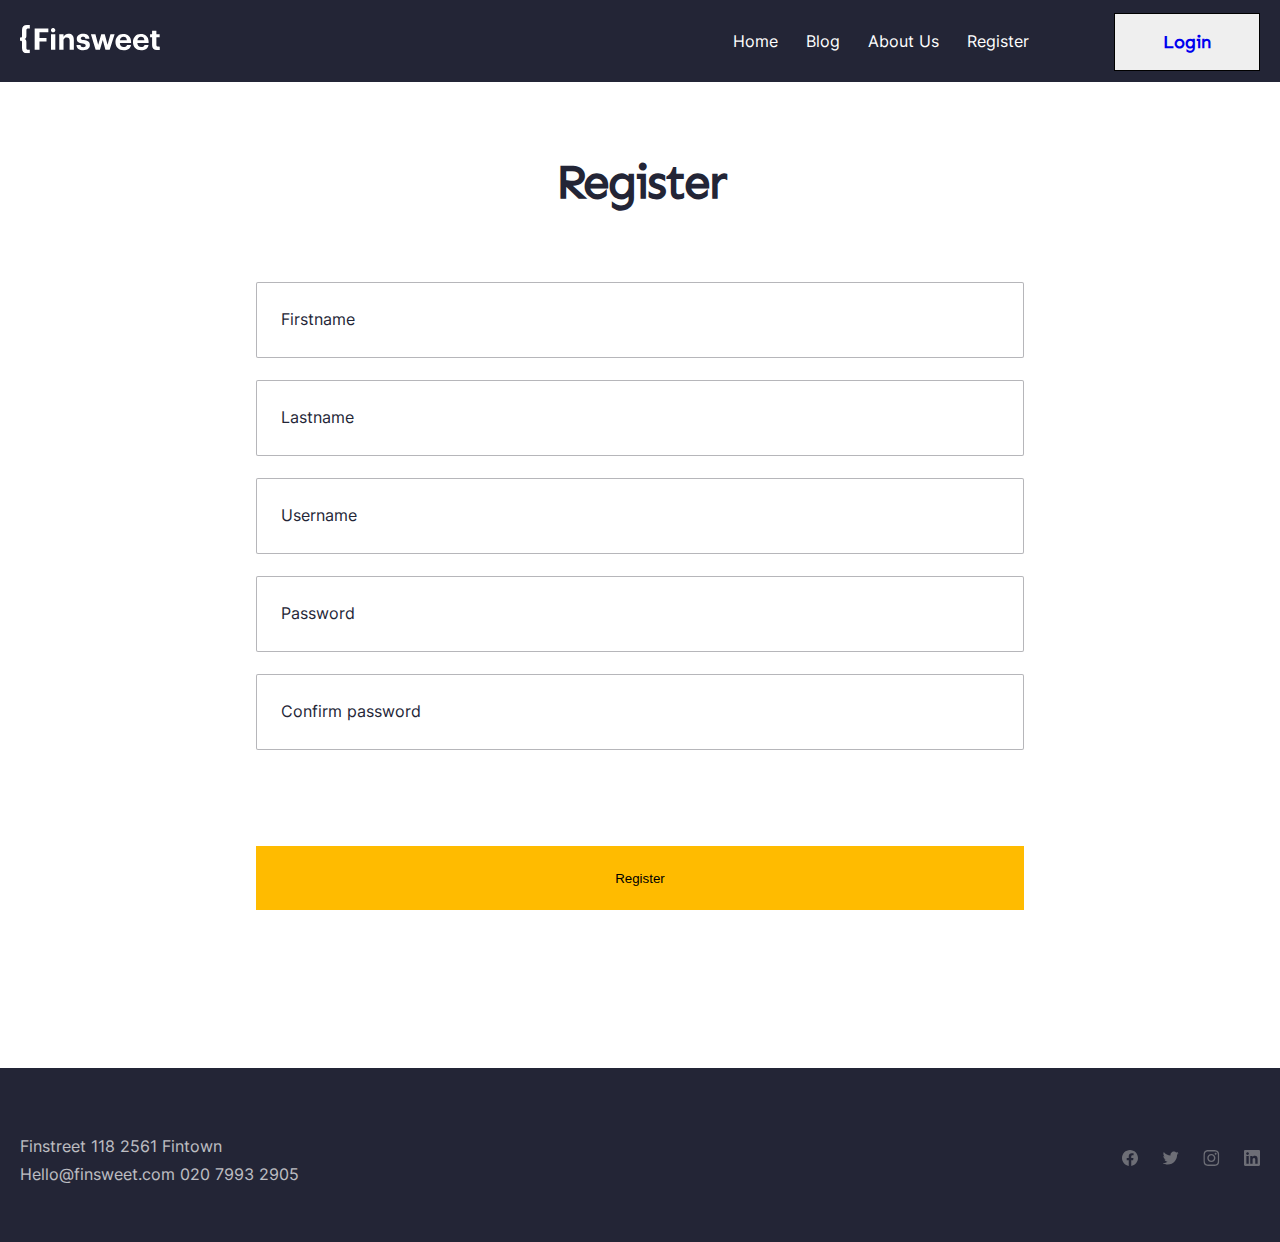
<file: index.html>
<!DOCTYPE html>
<html lang="en">
	<head>
		<meta charset="UTF-8" />
		<meta name="viewport" content="width=device-width, initial-scale=1.0" />
		<title>Finsweet | Register</title>
		<link rel="stylesheet" href="./scss/style.css" />
	</head>
	<body>
		<header>
			<div class="container">
				<nav>
					<div class="logo">
						<a href="#"><img src="../images/logo/Logo.svg" alt="" /></a>
					</div>

					<div class="navbar">
						<ul>
							<li><a href="#">Home</a></li>
							<li><a href="./pages/blog-post.html">Blog</a></li>
							<li><a href="./pages/about.html">About Us</a></li>
							<li><a href="#">Register</a></li>
						</ul>
						<button><a href="./pages/login.html">Login</a></button>
					</div>
				</nav>
			</div>
		</header>

		<main>
			<section class="registration">
				<div class="container">
					<div class="reg-content">
						<h1>Register</h1>

						<form id="form">
							<input
								type="text"
								name="Firstname"
								id="Firstname"
								placeholder="Firstname" />

							<input
								type="text"
								name="Lastname"
								id="Lastname"
								placeholder="Lastname" />

							<input
								type="text"
								name="Username"
								id="Username"
								placeholder="Username" />

							<input
								type="password"
								name="Password"
								id="Password"
								placeholder="Password" />

							<input
								type="password"
								name="Confirm_password"
								id="confirmPasswordError"
								placeholder="Confirm password" />
                <button id="regForm">Register</button>
              </form>
            </div>
          </div>
        </section>
		</main>

		<footer>
			<div class="container">
				<div class="footer-content">
					<div class="footer-left">
						<p>Finstreet 118 2561 Fintown</p>
						<p>Hello@finsweet.com 020 7993 2905</p>
					</div>
					<div class="footer-right">
						<a href="">
							<svg
								xmlns="http://www.w3.org/2000/svg"
								width="16"
								height="16"
								viewBox="0 0 16 16">
								<g clip-path="url(#clip0_1707_406)">
									<path
										d="M16 8C16 3.58172 12.4183 0 8 0C3.58172 0 0 3.58172 0 8C0 11.993 2.92547 15.3027 6.75 15.9028V10.3125H4.71875V8H6.75V6.2375C6.75 4.2325 7.94438 3.125 9.77172 3.125C10.6467 3.125 11.5625 3.28125 11.5625 3.28125V5.25H10.5538C9.56 5.25 9.25 5.86672 9.25 6.5V8H11.4688L11.1141 10.3125H9.25V15.9028C13.0745 15.3027 16 11.993 16 8Z" />
								</g>
								<defs>
									<clipPath id="clip0_1707_406">
										<rect width="16" height="16" />
									</clipPath>
								</defs>
							</svg>
						</a>

						<a href="">
							<svg
								xmlns="http://www.w3.org/2000/svg"
								width="17"
								height="16"
								viewBox="0 0 17 16">
								<g clip-path="url(#clip0_1707_408)">
									<path
										d="M5.69945 14.5C11.7357 14.5 15.0382 9.4978 15.0382 5.16124C15.0382 5.02062 15.0351 4.87687 15.0288 4.73624C15.6713 4.27164 16.2257 3.69617 16.666 3.03687C16.0677 3.30307 15.4324 3.47692 14.782 3.55249C15.4669 3.14194 15.9797 2.49698 16.2254 1.73718C15.5811 2.11904 14.8764 2.38841 14.1416 2.53374C13.6466 2.00771 12.992 1.65941 12.2791 1.5427C11.5663 1.42599 10.8348 1.54737 10.1978 1.88806C9.56088 2.22876 9.05388 2.7698 8.75525 3.42754C8.45661 4.08528 8.38297 4.82308 8.5457 5.52687C7.24101 5.46139 5.96464 5.12247 4.79934 4.53207C3.63403 3.94166 2.60581 3.11296 1.78133 2.09968C1.36228 2.82216 1.23405 3.6771 1.4227 4.49073C1.61135 5.30436 2.10272 6.01563 2.79695 6.47999C2.27577 6.46344 1.766 6.32312 1.30977 6.07062V6.11124C1.3093 6.86943 1.57141 7.60439 2.05156 8.19118C2.5317 8.77797 3.20023 9.18037 3.94352 9.32999C3.46072 9.46209 2.954 9.48133 2.46258 9.38624C2.67232 10.0383 3.0804 10.6086 3.62986 11.0176C4.17933 11.4265 4.84276 11.6537 5.52758 11.6675C4.36497 12.5807 2.9288 13.0761 1.45039 13.0737C1.18821 13.0733 0.926282 13.0573 0.666016 13.0256C2.16792 13.9892 3.91504 14.5009 5.69945 14.5Z" />
								</g>
								<defs>
									<clipPath id="clip0_1707_408">
										<rect
											width="16"
											height="16"
											transform="translate(0.666016)" />
									</clipPath>
								</defs>
							</svg>
						</a>

						<a href=""
							><svg
								xmlns="http://www.w3.org/2000/svg"
								width="17"
								height="16"
								viewBox="0 0 17 16">
								<g clip-path="url(#clip0_1707_410)">
									<path
										d="M8.33399 1.44062C10.4715 1.44062 10.7246 1.45 11.5652 1.4875C12.3465 1.52187 12.7684 1.65313 13.0496 1.7625C13.4215 1.90625 13.6902 2.08125 13.9684 2.35938C14.2496 2.64062 14.4215 2.90625 14.5652 3.27813C14.6746 3.55938 14.8059 3.98438 14.8402 4.7625C14.8777 5.60625 14.8871 5.85938 14.8871 7.99375C14.8871 10.1313 14.8777 10.3844 14.8402 11.225C14.8059 12.0063 14.6746 12.4281 14.5652 12.7094C14.4215 13.0813 14.2465 13.35 13.9684 13.6281C13.6871 13.9094 13.4215 14.0813 13.0496 14.225C12.7684 14.3344 12.3434 14.4656 11.5652 14.5C10.7215 14.5375 10.4684 14.5469 8.33399 14.5469C6.19649 14.5469 5.94336 14.5375 5.10274 14.5C4.32148 14.4656 3.89961 14.3344 3.61836 14.225C3.24648 14.0813 2.97773 13.9063 2.69961 13.6281C2.41836 13.3469 2.24648 13.0813 2.10273 12.7094C1.99336 12.4281 1.86211 12.0031 1.82773 11.225C1.79023 10.3813 1.78086 10.1281 1.78086 7.99375C1.78086 5.85625 1.79023 5.60313 1.82773 4.7625C1.86211 3.98125 1.99336 3.55938 2.10273 3.27813C2.24648 2.90625 2.42148 2.6375 2.69961 2.35938C2.98086 2.07812 3.24648 1.90625 3.61836 1.7625C3.89961 1.65313 4.32461 1.52187 5.10274 1.4875C5.94336 1.45 6.19649 1.44062 8.33399 1.44062ZM8.33399 0C6.16211 0 5.89023 0.009375 5.03711 0.046875C4.18711 0.084375 3.60273 0.221875 3.09648 0.41875C2.56836 0.625 2.12148 0.896875 1.67773 1.34375C1.23086 1.7875 0.958984 2.23438 0.752734 2.75938C0.555859 3.26875 0.418359 3.85 0.380859 4.7C0.343359 5.55625 0.333984 5.82812 0.333984 8C0.333984 10.1719 0.343359 10.4438 0.380859 11.2969C0.418359 12.1469 0.555859 12.7313 0.752734 13.2375C0.958984 13.7656 1.23086 14.2125 1.67773 14.6562C2.12148 15.1 2.56836 15.375 3.09336 15.5781C3.60273 15.775 4.18398 15.9125 5.03398 15.95C5.88711 15.9875 6.15898 15.9969 8.33086 15.9969C10.5027 15.9969 10.7746 15.9875 11.6277 15.95C12.4777 15.9125 13.0621 15.775 13.5684 15.5781C14.0934 15.375 14.5402 15.1 14.984 14.6562C15.4277 14.2125 15.7027 13.7656 15.9059 13.2406C16.1027 12.7313 16.2402 12.15 16.2777 11.3C16.3152 10.4469 16.3246 10.175 16.3246 8.00313C16.3246 5.83125 16.3152 5.55938 16.2777 4.70625C16.2402 3.85625 16.1027 3.27188 15.9059 2.76562C15.709 2.23438 15.4371 1.7875 14.9902 1.34375C14.5465 0.9 14.0996 0.625 13.5746 0.421875C13.0652 0.225 12.484 0.0875 11.634 0.05C10.7777 0.009375 10.5059 0 8.33399 0Z" />
									<path
										d="M8.33398 3.89062C6.06523 3.89062 4.22461 5.73125 4.22461 8C4.22461 10.2688 6.06523 12.1094 8.33398 12.1094C10.6027 12.1094 12.4434 10.2688 12.4434 8C12.4434 5.73125 10.6027 3.89062 8.33398 3.89062ZM8.33398 10.6656C6.86211 10.6656 5.66836 9.47188 5.66836 8C5.66836 6.52813 6.86211 5.33437 8.33398 5.33437C9.80586 5.33437 10.9996 6.52813 10.9996 8C10.9996 9.47188 9.80586 10.6656 8.33398 10.6656Z" />
									<path
										d="M13.5652 3.72793C13.5652 4.25918 13.134 4.68731 12.6059 4.68731C12.0746 4.68731 11.6465 4.25606 11.6465 3.72793C11.6465 3.19668 12.0777 2.76855 12.6059 2.76855C13.134 2.76855 13.5652 3.19981 13.5652 3.72793Z" />
								</g>
								<defs>
									<clipPath id="clip0_1707_410">
										<rect
											width="16"
											height="16"
											transform="translate(0.333984)" />
									</clipPath>
								</defs>
							</svg>
						</a>

						<a href="">
							<svg
								xmlns="http://www.w3.org/2000/svg"
								width="16"
								height="16"
								viewBox="0 0 16 16">
								<g clip-path="url(#clip0_1707_415)">
									<path
										d="M14.8156 0H1.18125C0.528125 0 0 0.515625 0 1.15313V14.8438C0 15.4813 0.528125 16 1.18125 16H14.8156C15.4688 16 16 15.4813 16 14.8469V1.15313C16 0.515625 15.4688 0 14.8156 0ZM4.74687 13.6344H2.37188V5.99687H4.74687V13.6344ZM3.55938 4.95625C2.79688 4.95625 2.18125 4.34062 2.18125 3.58125C2.18125 2.82188 2.79688 2.20625 3.55938 2.20625C4.31875 2.20625 4.93437 2.82188 4.93437 3.58125C4.93437 4.3375 4.31875 4.95625 3.55938 4.95625ZM13.6344 13.6344H11.2625V9.92188C11.2625 9.0375 11.2469 7.89687 10.0281 7.89687C8.79375 7.89687 8.60625 8.8625 8.60625 9.85938V13.6344H6.2375V5.99687H8.5125V7.04063H8.54375C8.85938 6.44063 9.63438 5.80625 10.7875 5.80625C13.1906 5.80625 13.6344 7.3875 13.6344 9.44375V13.6344Z" />
								</g>
								<defs>
									<clipPath id="clip0_1707_415">
										<rect width="16" height="16" />
									</clipPath>
								</defs>
							</svg>
						</a>
					</div>
				</div>
			</div>
		</footer>

		<script src="./js/main.js"></script>
	</body>
</html>
</file>
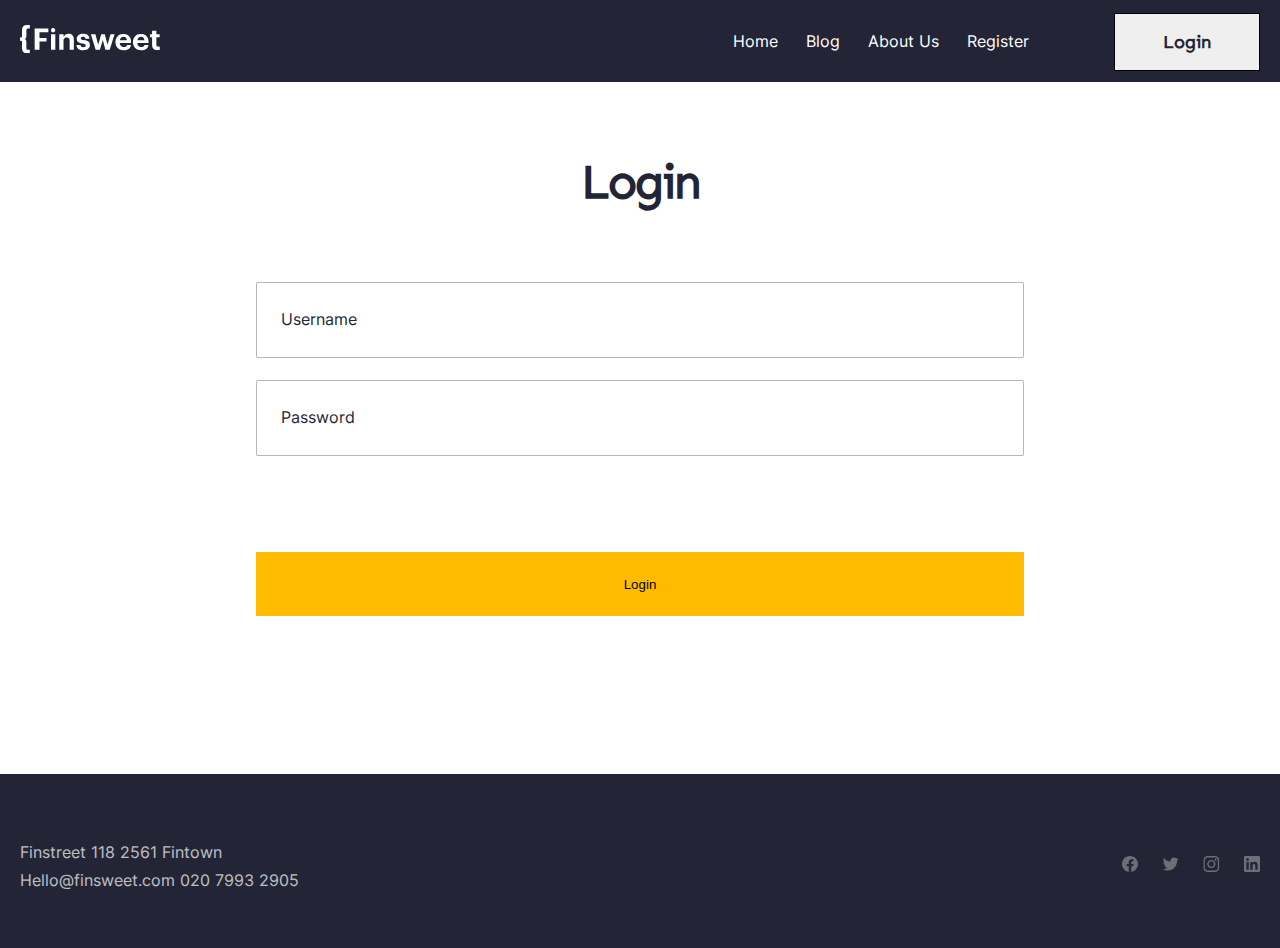
<file: pages/login.html>
<!DOCTYPE html>
<html lang="en">
	<head>
		<meta charset="UTF-8" />
		<meta name="viewport" content="width=device-width, initial-scale=1.0" />
		<title>Finsweet | Login</title>
		<link rel="stylesheet" href="../scss/style.css" />
	</head>
	<body>
		<header>
			<div class="container">
				<nav>
					<div class="logo">
						<a href="#"><img src="../images/logo/Logo.svg" alt="" /></a>
					</div>

					<div class="navbar">
						<ul>
							<li><a href="">Home</a></li>
							<li><a href="">Blog</a></li>
							<li><a href="">About Us</a></li>
							<li><a href="">Register</a></li>
						</ul>
						<button>Login</button>
					</div>
				</nav>
			</div>
		</header>

		<main>
			<section class="registration">
				<div class="container">
					<div class="reg-content">
						<h1>Login</h1>

						<form>
							<input id="UsernameID" type="text" placeholder="Username" />
							<input id="PasswordID" type="password" placeholder="Password" />
						</form>

						<button id="btnLogin_ID">Login</button>
					</div>
				</div>
			</section>
		</main>

		<footer>
			<div class="container">
				<div class="footer-content">
					<div class="footer-left">
						<p>Finstreet 118 2561 Fintown</p>
						<p>Hello@finsweet.com 020 7993 2905</p>
					</div>
					<div class="footer-right">
						<a href="">
							<svg
								xmlns="http://www.w3.org/2000/svg"
								width="16"
								height="16"
								viewBox="0 0 16 16">
								<g clip-path="url(#clip0_1707_406)">
									<path
										d="M16 8C16 3.58172 12.4183 0 8 0C3.58172 0 0 3.58172 0 8C0 11.993 2.92547 15.3027 6.75 15.9028V10.3125H4.71875V8H6.75V6.2375C6.75 4.2325 7.94438 3.125 9.77172 3.125C10.6467 3.125 11.5625 3.28125 11.5625 3.28125V5.25H10.5538C9.56 5.25 9.25 5.86672 9.25 6.5V8H11.4688L11.1141 10.3125H9.25V15.9028C13.0745 15.3027 16 11.993 16 8Z" />
								</g>
								<defs>
									<clipPath id="clip0_1707_406">
										<rect width="16" height="16" />
									</clipPath>
								</defs>
							</svg>
						</a>

						<a href="">
							<svg
								xmlns="http://www.w3.org/2000/svg"
								width="17"
								height="16"
								viewBox="0 0 17 16">
								<g clip-path="url(#clip0_1707_408)">
									<path
										d="M5.69945 14.5C11.7357 14.5 15.0382 9.4978 15.0382 5.16124C15.0382 5.02062 15.0351 4.87687 15.0288 4.73624C15.6713 4.27164 16.2257 3.69617 16.666 3.03687C16.0677 3.30307 15.4324 3.47692 14.782 3.55249C15.4669 3.14194 15.9797 2.49698 16.2254 1.73718C15.5811 2.11904 14.8764 2.38841 14.1416 2.53374C13.6466 2.00771 12.992 1.65941 12.2791 1.5427C11.5663 1.42599 10.8348 1.54737 10.1978 1.88806C9.56088 2.22876 9.05388 2.7698 8.75525 3.42754C8.45661 4.08528 8.38297 4.82308 8.5457 5.52687C7.24101 5.46139 5.96464 5.12247 4.79934 4.53207C3.63403 3.94166 2.60581 3.11296 1.78133 2.09968C1.36228 2.82216 1.23405 3.6771 1.4227 4.49073C1.61135 5.30436 2.10272 6.01563 2.79695 6.47999C2.27577 6.46344 1.766 6.32312 1.30977 6.07062V6.11124C1.3093 6.86943 1.57141 7.60439 2.05156 8.19118C2.5317 8.77797 3.20023 9.18037 3.94352 9.32999C3.46072 9.46209 2.954 9.48133 2.46258 9.38624C2.67232 10.0383 3.0804 10.6086 3.62986 11.0176C4.17933 11.4265 4.84276 11.6537 5.52758 11.6675C4.36497 12.5807 2.9288 13.0761 1.45039 13.0737C1.18821 13.0733 0.926282 13.0573 0.666016 13.0256C2.16792 13.9892 3.91504 14.5009 5.69945 14.5Z" />
								</g>
								<defs>
									<clipPath id="clip0_1707_408">
										<rect
											width="16"
											height="16"
											transform="translate(0.666016)" />
									</clipPath>
								</defs>
							</svg>
						</a>

						<a href=""
							><svg
								xmlns="http://www.w3.org/2000/svg"
								width="17"
								height="16"
								viewBox="0 0 17 16">
								<g clip-path="url(#clip0_1707_410)">
									<path
										d="M8.33399 1.44062C10.4715 1.44062 10.7246 1.45 11.5652 1.4875C12.3465 1.52187 12.7684 1.65313 13.0496 1.7625C13.4215 1.90625 13.6902 2.08125 13.9684 2.35938C14.2496 2.64062 14.4215 2.90625 14.5652 3.27813C14.6746 3.55938 14.8059 3.98438 14.8402 4.7625C14.8777 5.60625 14.8871 5.85938 14.8871 7.99375C14.8871 10.1313 14.8777 10.3844 14.8402 11.225C14.8059 12.0063 14.6746 12.4281 14.5652 12.7094C14.4215 13.0813 14.2465 13.35 13.9684 13.6281C13.6871 13.9094 13.4215 14.0813 13.0496 14.225C12.7684 14.3344 12.3434 14.4656 11.5652 14.5C10.7215 14.5375 10.4684 14.5469 8.33399 14.5469C6.19649 14.5469 5.94336 14.5375 5.10274 14.5C4.32148 14.4656 3.89961 14.3344 3.61836 14.225C3.24648 14.0813 2.97773 13.9063 2.69961 13.6281C2.41836 13.3469 2.24648 13.0813 2.10273 12.7094C1.99336 12.4281 1.86211 12.0031 1.82773 11.225C1.79023 10.3813 1.78086 10.1281 1.78086 7.99375C1.78086 5.85625 1.79023 5.60313 1.82773 4.7625C1.86211 3.98125 1.99336 3.55938 2.10273 3.27813C2.24648 2.90625 2.42148 2.6375 2.69961 2.35938C2.98086 2.07812 3.24648 1.90625 3.61836 1.7625C3.89961 1.65313 4.32461 1.52187 5.10274 1.4875C5.94336 1.45 6.19649 1.44062 8.33399 1.44062ZM8.33399 0C6.16211 0 5.89023 0.009375 5.03711 0.046875C4.18711 0.084375 3.60273 0.221875 3.09648 0.41875C2.56836 0.625 2.12148 0.896875 1.67773 1.34375C1.23086 1.7875 0.958984 2.23438 0.752734 2.75938C0.555859 3.26875 0.418359 3.85 0.380859 4.7C0.343359 5.55625 0.333984 5.82812 0.333984 8C0.333984 10.1719 0.343359 10.4438 0.380859 11.2969C0.418359 12.1469 0.555859 12.7313 0.752734 13.2375C0.958984 13.7656 1.23086 14.2125 1.67773 14.6562C2.12148 15.1 2.56836 15.375 3.09336 15.5781C3.60273 15.775 4.18398 15.9125 5.03398 15.95C5.88711 15.9875 6.15898 15.9969 8.33086 15.9969C10.5027 15.9969 10.7746 15.9875 11.6277 15.95C12.4777 15.9125 13.0621 15.775 13.5684 15.5781C14.0934 15.375 14.5402 15.1 14.984 14.6562C15.4277 14.2125 15.7027 13.7656 15.9059 13.2406C16.1027 12.7313 16.2402 12.15 16.2777 11.3C16.3152 10.4469 16.3246 10.175 16.3246 8.00313C16.3246 5.83125 16.3152 5.55938 16.2777 4.70625C16.2402 3.85625 16.1027 3.27188 15.9059 2.76562C15.709 2.23438 15.4371 1.7875 14.9902 1.34375C14.5465 0.9 14.0996 0.625 13.5746 0.421875C13.0652 0.225 12.484 0.0875 11.634 0.05C10.7777 0.009375 10.5059 0 8.33399 0Z" />
									<path
										d="M8.33398 3.89062C6.06523 3.89062 4.22461 5.73125 4.22461 8C4.22461 10.2688 6.06523 12.1094 8.33398 12.1094C10.6027 12.1094 12.4434 10.2688 12.4434 8C12.4434 5.73125 10.6027 3.89062 8.33398 3.89062ZM8.33398 10.6656C6.86211 10.6656 5.66836 9.47188 5.66836 8C5.66836 6.52813 6.86211 5.33437 8.33398 5.33437C9.80586 5.33437 10.9996 6.52813 10.9996 8C10.9996 9.47188 9.80586 10.6656 8.33398 10.6656Z" />
									<path
										d="M13.5652 3.72793C13.5652 4.25918 13.134 4.68731 12.6059 4.68731C12.0746 4.68731 11.6465 4.25606 11.6465 3.72793C11.6465 3.19668 12.0777 2.76855 12.6059 2.76855C13.134 2.76855 13.5652 3.19981 13.5652 3.72793Z" />
								</g>
								<defs>
									<clipPath id="clip0_1707_410">
										<rect
											width="16"
											height="16"
											transform="translate(0.333984)" />
									</clipPath>
								</defs>
							</svg>
						</a>

						<a href="">
							<svg
								xmlns="http://www.w3.org/2000/svg"
								width="16"
								height="16"
								viewBox="0 0 16 16">
								<g clip-path="url(#clip0_1707_415)">
									<path
										d="M14.8156 0H1.18125C0.528125 0 0 0.515625 0 1.15313V14.8438C0 15.4813 0.528125 16 1.18125 16H14.8156C15.4688 16 16 15.4813 16 14.8469V1.15313C16 0.515625 15.4688 0 14.8156 0ZM4.74687 13.6344H2.37188V5.99687H4.74687V13.6344ZM3.55938 4.95625C2.79688 4.95625 2.18125 4.34062 2.18125 3.58125C2.18125 2.82188 2.79688 2.20625 3.55938 2.20625C4.31875 2.20625 4.93437 2.82188 4.93437 3.58125C4.93437 4.3375 4.31875 4.95625 3.55938 4.95625ZM13.6344 13.6344H11.2625V9.92188C11.2625 9.0375 11.2469 7.89687 10.0281 7.89687C8.79375 7.89687 8.60625 8.8625 8.60625 9.85938V13.6344H6.2375V5.99687H8.5125V7.04063H8.54375C8.85938 6.44063 9.63438 5.80625 10.7875 5.80625C13.1906 5.80625 13.6344 7.3875 13.6344 9.44375V13.6344Z" />
								</g>
								<defs>
									<clipPath id="clip0_1707_415">
										<rect width="16" height="16" />
									</clipPath>
								</defs>
							</svg>
						</a>
					</div>
				</div>
			</div>
		</footer>

		<script src="../js/login.js"></script>
	</body>
</html>
</file>
<file: scss/style.css>
* {
  margin: 0;
  padding: 0;
  box-sizing: border-box;
}

@font-face {
  font-family: Inter;
  src: url(../../fonts/Inter-Regular.ttf);
}
@font-face {
  font-family: Sen;
  src: url(../../fonts/Sen-Regular.ttf);
}

.container {
  max-width: 1280px;
  width: 100%;
  padding: 0 20px;
  margin: 0 auto;
}

header {
  background: var(--Black, #232536);
}
header nav {
  display: flex;
  justify-content: space-between;
  align-items: center;
}
header nav .navbar {
  display: flex;
  justify-content: space-between;
  align-items: center;
  gap: 83px;
}
header nav .navbar ul {
  display: flex;
  justify-content: space-between;
  align-items: center;
  gap: 24px;
}
header nav .navbar ul li a {
  color: var(--Light, #fff);
  font-family: Inter;
  font-size: 16px;
  font-style: normal;
  font-weight: 400;
  line-height: 28px; /* 175% */
  padding-bottom: 10px;
  border: 2px solid transparent;
}
header nav .navbar ul li a:hover {
  color: #ffbb00;
  transition: 0.3s;
  border-bottom: 2px solid #ffbb00;
  padding-bottom: 10px;
}
header nav .navbar button {
  border: 1px solid black;
  padding: 16px 48px;
  color: var(--Black, #232536);
  font-family: Sen;
  font-size: 18px;
  font-style: normal;
  font-weight: 700;
  line-height: 24px; /* 133.333% */
  margin: 13px 0 11px 0;
  cursor: pointer;
}
header nav .navbar button:hover {
  background-color: #ffd050;
  color: #000000;
  transition: 0.3s;
}

.registration .reg-content {
  display: flex;
  align-items: center;
  justify-content: center;
  flex-direction: column;
  text-align: center;
}
.registration .reg-content h1 {
  color: #232536;
  text-align: center;
  font-family: Sen;
  font-size: 48px;
  font-style: normal;
  font-weight: 700;
  line-height: 64px; /* 133.333% */
  letter-spacing: -2px;
  margin: 68px 0;
}
.registration .reg-content form {
  display: flex;
  flex-direction: column;
}
.registration .reg-content form input {
  width: 768px;
  height: 76px;
  border-radius: 2px;
  border: 1px solid rgba(109, 110, 118, 0.5);
  font-size: 16px;
  padding: 24px;
  outline: none;
  margin-bottom: 22px;
}
.registration .reg-content form ::-moz-placeholder {
  color: var(--Black, #232536);
  font-family: Inter;
  font-size: 16px;
  font-style: normal;
  font-weight: 400;
  line-height: 28px; /* 175% */
}
.registration .reg-content form ::placeholder {
  color: var(--Black, #232536);
  font-family: Inter;
  font-size: 16px;
  font-style: normal;
  font-weight: 400;
  line-height: 28px; /* 175% */
}
.registration .reg-content form .regForm {
  width: 768px;
  height: 64px;
  background: var(--Yellow, #ffbb00);
  margin: 74px 0 158px 0;
  border: 1px solid transparent;
}
.registration .reg-content form .regForm:hover {
  background-color: #ffd050;
}

footer {
  background: var(--Black, #232536);
}
footer .footer-content {
  display: flex;
  align-items: center;
  justify-content: space-between;
  padding: 64px 0 54px 0;
}
footer .footer-content .footer-left p {
  color: var(--Light, #fff);
  font-family: Inter;
  font-size: 16px;
  font-style: normal;
  font-weight: 400;
  line-height: 28px; /* 175% */
  opacity: 0.7;
}
footer .footer-content .footer-right {
  display: flex;
  align-items: center;
  justify-content: space-between;
  gap: 24px;
}
footer .footer-content .footer-right svg {
  fill: #6d6e76;
}
footer .footer-content .footer-right svg:hover {
  fill: #ffbb00;
  transition: 0.3s;
}

@font-face {
  font-family: Inter;
  src: url(../../fonts/Inter-Regular.ttf);
}
@font-face {
  font-family: Sen;
  src: url(../../fonts/Sen-Regular.ttf);
}

.container {
  max-width: 1280px;
  width: 100%;
  padding: 0 20px;
  margin: 0 auto;
}

header {
  background: var(--Black, #232536);
}
header nav {
  display: flex;
  justify-content: space-between;
  align-items: center;
}
header nav .navbar {
  display: flex;
  justify-content: space-between;
  align-items: center;
  gap: 83px;
}
header nav .navbar ul {
  display: flex;
  justify-content: space-between;
  align-items: center;
  gap: 24px;
}
header nav .navbar ul li a {
  color: var(--Light, #fff);
  font-family: Inter;
  font-size: 16px;
  font-style: normal;
  font-weight: 400;
  line-height: 28px; /* 175% */
  padding-bottom: 10px;
  border: 2px solid transparent;
}
header nav .navbar ul li a:hover {
  color: #ffbb00;
  transition: 0.3s;
  border-bottom: 2px solid #ffbb00;
  padding-bottom: 10px;
}
header nav .navbar button {
  border: 1px solid black;
  padding: 16px 48px;
  color: var(--Black, #232536);
  font-family: Sen;
  font-size: 18px;
  font-style: normal;
  font-weight: 700;
  line-height: 24px; /* 133.333% */
  margin: 13px 0 11px 0;
  cursor: pointer;
}
header nav .navbar button:hover {
  background-color: #ffd050;
  color: #000000;
  transition: 0.3s;
}

.registration .reg-content {
  display: flex;
  align-items: center;
  justify-content: center;
  flex-direction: column;
  text-align: center;
}
.registration .reg-content h1 {
  color: #232536;
  text-align: center;
  font-family: Sen;
  font-size: 48px;
  font-style: normal;
  font-weight: 700;
  line-height: 64px; /* 133.333% */
  letter-spacing: -2px;
  margin: 68px 0;
}
.registration .reg-content form input {
  width: 768px;
  height: 76px;
  border-radius: 2px;
  border: 1px solid rgba(109, 110, 118, 0.5);
  font-size: 16px;
  padding: 24px;
  outline: none;
  margin-bottom: 22px;
}
.registration .reg-content form ::-moz-placeholder {
  color: var(--Black, #232536);
  font-family: Inter;
  font-size: 16px;
  font-style: normal;
  font-weight: 400;
  line-height: 28px; /* 175% */
}
.registration .reg-content form ::placeholder {
  color: var(--Black, #232536);
  font-family: Inter;
  font-size: 16px;
  font-style: normal;
  font-weight: 400;
  line-height: 28px; /* 175% */
}
.registration .reg-content button {
  width: 768px;
  height: 64px;
  flex-shrink: 0;
  background: var(--Yellow, #ffbb00);
  margin: 74px 0 158px 0;
  border: 1px solid transparent;
}
.registration .reg-content button:hover {
  background-color: #ffd050;
}

footer {
  background: var(--Black, #232536);
}
footer .footer-content {
  display: flex;
  align-items: center;
  justify-content: space-between;
  padding: 64px 0 54px 0;
}
footer .footer-content .footer-left p {
  color: var(--Light, #fff);
  font-family: Inter;
  font-size: 16px;
  font-style: normal;
  font-weight: 400;
  line-height: 28px; /* 175% */
  opacity: 0.7;
}
footer .footer-content .footer-right {
  display: flex;
  align-items: center;
  justify-content: space-between;
  gap: 24px;
}
footer .footer-content .footer-right svg {
  fill: #6d6e76;
}
footer .footer-content .footer-right svg:hover {
  fill: #ffbb00;
  transition: 0.3s;
}

@font-face {
  font-family: Inter;
  src: url(../../fonts/Inter-Regular.ttf);
}
@font-face {
  font-family: Sen;
  src: url(../../fonts/Sen-Regular.ttf);
}

.container {
  max-width: 1280px;
  width: 100%;
  padding: 0 20px;
  margin: 0 auto;
}

header {
  background: var(--Black, #232536);
}
header nav {
  display: flex;
  justify-content: space-between;
  align-items: center;
}
header nav .navbar {
  display: flex;
  justify-content: space-between;
  align-items: center;
  gap: 83px;
}
header nav .navbar ul {
  display: flex;
  justify-content: space-between;
  align-items: center;
  gap: 24px;
}
header nav .navbar ul li a {
  color: var(--Light, #fff);
  font-family: Inter;
  font-size: 16px;
  font-style: normal;
  font-weight: 400;
  line-height: 28px; /* 175% */
  padding-bottom: 10px;
  border: 2px solid transparent;
}
header nav .navbar ul li a:hover {
  color: #ffbb00;
  transition: 0.3s;
  border-bottom: 2px solid #ffbb00;
  padding-bottom: 10px;
}
header nav .navbar button {
  border: 1px solid black;
  padding: 16px 48px;
  color: var(--Black, #232536);
  font-family: Sen;
  font-size: 18px;
  font-style: normal;
  font-weight: 700;
  line-height: 24px; /* 133.333% */
  margin: 13px 0 11px 0;
  cursor: pointer;
}
header nav .navbar button:hover {
  background-color: #ffd050;
  color: #000000;
  transition: 0.3s;
}

.hero {
  background-image: url(../../images/posts/post-1.png);
  background-repeat: no-repeat;
  background-size: cover;
}
.hero .hero-content {
  padding: 128px 0 192px 0;
}
.hero .hero-content h6 {
  color: var(--Light, #fff);
  font-family: Inter;
  font-size: 16px;
  font-style: normal;
  font-weight: 500;
  line-height: 20px; /* 125% */
  letter-spacing: 3px;
  text-transform: uppercase;
  margin-bottom: 24px;
}
.hero .hero-content h6 span {
  color: var(--Light, #fff);
  font-family: Inter;
  font-size: 16px;
  font-style: normal;
  font-weight: 900;
  line-height: 20px;
  letter-spacing: 3px;
  text-transform: uppercase;
}
.hero .hero-content h1 {
  max-width: 803px;
  width: 100%;
  color: var(--Light, #fff);
  font-family: Sen;
  font-size: 56px;
  font-style: normal;
  font-weight: 700;
  line-height: 64px; /* 114.286% */
  letter-spacing: -2px;
  margin-bottom: 24px;
}
.hero .hero-content h5 {
  color: var(--Light, #fff);
  font-family: Inter;
  font-size: 16px;
  font-style: normal;
  font-weight: 400;
  line-height: 28px; /* 175% */
  margin-bottom: 16px;
}
.hero .hero-content h5 span {
  color: var(--Yellow, #ffd050);
  font-family: Inter;
  font-size: 16px;
  font-style: normal;
  font-weight: 400;
  line-height: 28px;
}
.hero .hero-content p {
  color: var(--Light, #fff);
  max-width: 599px;
  width: 100%;
  font-family: Inter;
  font-size: 16px;
  font-style: normal;
  font-weight: 400;
  line-height: 28px; /* 175% */
  margin-bottom: 48px;
}
.hero .hero-content div button {
  color: var(--Black, #232536);
  font-family: Sen;
  font-size: 18px;
  font-style: normal;
  font-weight: 700;
  line-height: 24px; /* 133.333% */
  background: var(--Yellow, #ffd050);
  padding: 16px 48px;
  border: 1px solid transparent;
}
.hero .hero-content div button:hover {
  background-color: #fff;
  color: #ffbb00;
  border: 1px solid #ffbb00;
}

.latest-posts .latest-posts-content {
  margin-bottom: 66px;
}
.latest-posts .latest-posts-content h2 {
  color: #000;
  font-family: Sen;
  font-size: 36px;
  font-style: normal;
  font-weight: 700;
  line-height: 48px; /* 133.333% */
  letter-spacing: -2px;
  margin: 94px 0 64px 0;
}
.latest-posts .latest-posts-content .postcards {
  display: flex;
  align-items: center;
  justify-content: space-between;
}
.latest-posts .latest-posts-content .postcards .p-card h6 {
  color: var(--Dark-Grey, #4c4c4c);
  font-family: Inter;
  font-size: 14px;
  font-style: normal;
  font-weight: 500;
  line-height: 20px; /* 142.857% */
  margin: 32px 0 16px 0;
}
.latest-posts .latest-posts-content .postcards .p-card h6 span {
  color: var(--Purple, #592ea9);
  font-family: Inter;
  font-size: 14px;
  font-style: normal;
  font-weight: 500;
  line-height: 20px;
}
.latest-posts .latest-posts-content .postcards .p-card h3 {
  color: var(--Black, #232536);
  max-width: 405px;
  width: 100%;
  font-family: Sen;
  font-size: 28px;
  font-style: normal;
  font-weight: 700;
  line-height: 40px; /* 142.857% */
  letter-spacing: -1px;
  margin-bottom: 16px;
}
.latest-posts .latest-posts-content .postcards .p-card p {
  color: var(--Black, #232536);
  max-width: 405px;
  width: 100%;
  font-family: Inter;
  font-size: 16px;
  font-style: normal;
  font-weight: 400;
  line-height: 28px; /* 175% */
}

.category .category-content {
  margin-bottom: 72px;
}
.category .category-content h2 {
  color: var(--Black, #232536);
  text-align: center;
  font-family: Sen;
  font-size: 36px;
  font-style: normal;
  font-weight: 700;
  line-height: 48px; /* 133.333% */
  letter-spacing: -2px;
  margin: 69px 0 72px 0;
}
.category .category-content .category-cards {
  display: flex;
  align-items: center;
  justify-content: space-between;
}
.category .category-content .category-cards .c-card {
  width: 296px;
  height: 221px;
  border: 1px solid var(--Medium-grey, #cacaca);
  padding: 32px;
}
.category .category-content .category-cards .c-card .c-card-img {
  width: 48px;
  height: 48px;
  background-color: white;
  display: flex;
  align-items: center;
  justify-content: center;
  border-radius: 8px;
}
.category .category-content .category-cards .c-card h3 {
  color: var(--Black, #232536);
  font-family: Sen;
  font-size: 28px;
  font-style: normal;
  font-weight: 700;
  line-height: 40px; /* 142.857% */
  letter-spacing: -1px;
  padding: 16px 0 3px 0;
}
.category .category-content .category-cards .c-card p {
  color: var(--Medium-grey, #6d6e76);
  max-width: 232px;
  width: 100%;
  font-family: Inter;
  font-size: 16px;
  font-style: normal;
  font-weight: 400;
  line-height: 28px; /* 175% */
}
.category .category-content .category-cards .c-card:hover {
  background: var(--Yellow, #ffd050);
  transition: 0.3s;
  cursor: pointer;
  border-radius: 8px;
}

footer {
  background: var(--Black, #232536);
}
footer .footer-content {
  display: flex;
  align-items: center;
  justify-content: space-between;
  padding: 64px 0 54px 0;
}
footer .footer-content .footer-left p {
  color: var(--Light, #fff);
  font-family: Inter;
  font-size: 16px;
  font-style: normal;
  font-weight: 400;
  line-height: 28px; /* 175% */
  opacity: 0.7;
}
footer .footer-content .footer-right {
  display: flex;
  align-items: center;
  justify-content: space-between;
  gap: 24px;
}
footer .footer-content .footer-right svg {
  fill: #6D6E76;
}
footer .footer-content .footer-right svg:hover {
  fill: #ffbb00;
  transition: 0.3s;
}

@font-face {
  font-family: Inter;
  src: url(../../fonts/Inter-Regular.ttf);
}
@font-face {
  font-family: Sen;
  src: url(../../fonts/Sen-Regular.ttf);
}

.container {
  max-width: 1280px;
  width: 100%;
  padding: 0 20px;
  margin: 0 auto;
}

header {
  background: var(--Black, #232536);
}
header nav {
  display: flex;
  justify-content: space-between;
  align-items: center;
}
header nav .navbar {
  display: flex;
  justify-content: space-between;
  align-items: center;
  gap: 83px;
}
header nav .navbar ul {
  display: flex;
  justify-content: space-between;
  align-items: center;
  gap: 24px;
}
header nav .navbar ul li a {
  color: var(--Light, #fff);
  font-family: Inter;
  font-size: 16px;
  font-style: normal;
  font-weight: 400;
  line-height: 28px; /* 175% */
  padding-bottom: 10px;
  border: 2px solid transparent;
}
header nav .navbar ul li a:hover {
  color: #ffbb00;
  transition: 0.3s;
  border-bottom: 2px solid #ffbb00;
  padding-bottom: 10px;
}
header nav .navbar button {
  border: 1px solid black;
  padding: 16px 48px;
  color: var(--Black, #232536);
  font-family: Sen;
  font-size: 18px;
  font-style: normal;
  font-weight: 700;
  line-height: 24px; /* 133.333% */
  margin: 13px 0 11px 0;
  cursor: pointer;
}
header nav .navbar button:hover {
  background-color: #ffd050;
  color: #000000;
  transition: 0.3s;
}

.hero-category {
  background: var(--Lavender, #f4f0f8);
}
.hero-category .hero-content-category {
  padding: 80px 0;
}
.hero-category .hero-content-category h1 {
  color: var(--Black, #232536);
  text-align: center;
  font-family: Sen;
  font-size: 56px;
  font-style: normal;
  font-weight: 700;
  line-height: 64px; /* 114.286% */
  letter-spacing: -2px;
  margin-bottom: 16px;
}
.hero-category .hero-content-category p {
  color: var(--Medium-grey, #6d6e76);
  max-width: 515px;
  width: 100%;
  margin: 0 auto;
  text-align: center;
  font-family: Inter;
  font-size: 16px;
  font-style: normal;
  font-weight: 400;
  line-height: 28px; /* 175% */
  margin-bottom: 32px;
}
.hero-category .hero-content-category h6 {
  color: var(--Black, #232536);
  text-align: center;
  font-family: Inter;
  font-size: 16px;
  font-style: normal;
  font-weight: 500;
  line-height: 20px; /* 125% */
  letter-spacing: 3px;
  text-transform: uppercase;
}

.search .search-box {
  border-radius: 2px;
  border: 1px solid rgba(109, 110, 118, 0.5);
  padding: 24px;
  margin: 57px 0;
}
.search .search-box input {
  max-width: 1238px;
  width: 100%;
  height: 28px;
  border: transparent;
  outline: none;
}

.business-category .business-category-content {
  margin-bottom: 87px;
}
.business-category .business-category-content .bcc-card {
  display: flex;
  justify-content: space-between;
  margin-bottom: 32px;
}
.business-category .business-category-content .bcc-card .bcc-right h6 {
  color: var(--Purple, #592ea9);
  font-family: Inter;
  font-size: 16px;
  font-style: normal;
  font-weight: 600;
  line-height: 20px; /* 125% */
  letter-spacing: 3px;
  text-transform: uppercase;
  margin-bottom: 20px;
}
.business-category .business-category-content .bcc-card .bcc-right h2 {
  color: var(--Black, #232536);
  font-family: Sen;
  font-size: 36px;
  font-style: normal;
  font-weight: 700;
  line-height: 48px; /* 133.333% */
  letter-spacing: -2px;
  max-width: 700px;
  width: 100%;
  margin-bottom: 64px;
}
.business-category .business-category-content .bcc-card .bcc-right p {
  color: var(--Medium-grey, #6d6e76);
  font-family: Inter;
  font-size: 16px;
  font-style: normal;
  font-weight: 400;
  line-height: 28px; /* 175% */
  max-width: 750px;
  width: 100%;
}

footer {
  background: var(--Black, #232536);
}
footer .footer-content {
  display: flex;
  align-items: center;
  justify-content: space-between;
  padding: 64px 0 54px 0;
}
footer .footer-content .footer-left p {
  color: var(--Light, #fff);
  font-family: Inter;
  font-size: 16px;
  font-style: normal;
  font-weight: 400;
  line-height: 28px; /* 175% */
  opacity: 0.7;
}
footer .footer-content .footer-right {
  display: flex;
  align-items: center;
  justify-content: space-between;
  gap: 24px;
}
footer .footer-content .footer-right svg {
  fill: #6d6e76;
}
footer .footer-content .footer-right svg:hover {
  fill: #ffbb00;
  transition: 0.3s;
}

@font-face {
  font-family: Inter;
  src: url(../../fonts/Inter-Regular.ttf);
}
@font-face {
  font-family: Sen;
  src: url(../../fonts/Sen-Regular.ttf);
}

.container {
  max-width: 1280px;
  width: 100%;
  padding: 0 20px;
  margin: 0 auto;
}

header {
  background: var(--Black, #232536);
}
header nav {
  display: flex;
  justify-content: space-between;
  align-items: center;
}
header nav .navbar {
  display: flex;
  justify-content: space-between;
  align-items: center;
  gap: 83px;
}
header nav .navbar ul {
  display: flex;
  justify-content: space-between;
  align-items: center;
  gap: 24px;
}
header nav .navbar ul li a {
  color: var(--Light, #fff);
  font-family: Inter;
  font-size: 16px;
  font-style: normal;
  font-weight: 400;
  line-height: 28px; /* 175% */
  padding-bottom: 10px;
  border: 2px solid transparent;
}
header nav .navbar ul li a:hover {
  color: #ffbb00;
  transition: 0.3s;
  border-bottom: 2px solid #ffbb00;
  padding-bottom: 10px;
}
header nav .navbar button {
  border: 1px solid black;
  padding: 16px 48px;
  color: var(--Black, #232536);
  font-family: Sen;
  font-size: 18px;
  font-style: normal;
  font-weight: 700;
  line-height: 24px; /* 133.333% */
  margin: 13px 0 11px 0;
  cursor: pointer;
}
header nav .navbar button:hover {
  background-color: #ffd050;
  color: #000000;
  transition: 0.3s;
}

.search .search-box {
  border-radius: 2px;
  border: 1px solid rgba(109, 110, 118, 0.5);
  padding: 24px;
  margin: 57px 0;
}
.search .search-box input {
  max-width: 1238px;
  width: 100%;
  height: 28px;
  border: transparent;
  outline: none;
}

.all-posts-content h1 {
  color: var(--Black, #232536);
  font-family: Sen;
  font-size: 48px;
  font-style: normal;
  font-weight: 700;
  line-height: 64px; /* 133.333% */
  letter-spacing: -2px;
  margin-bottom: 34px;
}
.all-posts-content hr {
  margin-bottom: 64px;
}
.all-posts-content .all-posts-cards .posts-card {
  display: flex;
  gap: 36px;
  margin-bottom: 64px;
}
.all-posts-content .all-posts-cards .posts-card .posts-card-left img {
  width: 547px;
  height: 318px;
}
.all-posts-content .all-posts-cards .posts-card .posts-card-right h6 {
  color: var(--Purple, #592ea9);
  font-family: Inter;
  font-size: 16px;
  font-style: normal;
  font-weight: 600;
  line-height: 20px; /* 125% */
  letter-spacing: 3px;
  text-transform: uppercase;
  margin-bottom: 20px;
}
.all-posts-content .all-posts-cards .posts-card .posts-card-right h2 {
  color: var(--Black, #232536);
  font-family: Sen;
  font-size: 36px;
  font-style: normal;
  font-weight: 700;
  line-height: 48px; /* 133.333% */
  letter-spacing: -2px;
  max-width: 673px;
  width: 100%;
  margin-bottom: 16px;
}
.all-posts-content .all-posts-cards .posts-card .posts-card-right p {
  color: var(--Medium-grey, #6d6e76);
  max-width: 696px;
  width: 100%;
  font-family: Inter;
  font-size: 16px;
  font-style: normal;
  font-weight: 400;
  line-height: 28px; /* 175% */
}

footer {
  background: var(--Black, #232536);
}
footer .footer-content {
  display: flex;
  align-items: center;
  justify-content: space-between;
  padding: 64px 0 54px 0;
}
footer .footer-content .footer-left p {
  color: var(--Light, #fff);
  font-family: Inter;
  font-size: 16px;
  font-style: normal;
  font-weight: 400;
  line-height: 28px; /* 175% */
  opacity: 0.7;
}
footer .footer-content .footer-right {
  display: flex;
  align-items: center;
  justify-content: space-between;
  gap: 24px;
}
footer .footer-content .footer-right svg {
  fill: #6d6e76;
}
footer .footer-content .footer-right svg:hover {
  fill: #ffbb00;
  transition: 0.3s;
}

@font-face {
  font-family: Inter;
  src: url(../../fonts/Inter-Regular.ttf);
}
@font-face {
  font-family: Sen;
  src: url(../../fonts/Sen-Regular.ttf);
}

.container {
  max-width: 1280px;
  width: 100%;
  padding: 0 20px;
  margin: 0 auto;
}

header {
  background: var(--Black, #232536);
}
header nav {
  display: flex;
  justify-content: space-between;
  align-items: center;
}
header nav .navbar {
  display: flex;
  justify-content: space-between;
  align-items: center;
  gap: 83px;
}
header nav .navbar ul {
  display: flex;
  justify-content: space-between;
  align-items: center;
  gap: 24px;
}
header nav .navbar ul li a {
  color: var(--Light, #fff);
  font-family: Inter;
  font-size: 16px;
  font-style: normal;
  font-weight: 400;
  line-height: 28px; /* 175% */
  padding-bottom: 10px;
  border: 2px solid transparent;
}
header nav .navbar ul li a:hover {
  color: #ffbb00;
  transition: 0.3s;
  border-bottom: 2px solid #ffbb00;
  padding-bottom: 10px;
}
header nav .navbar button {
  border: 1px solid black;
  padding: 16px 48px;
  color: var(--Black, #232536);
  font-family: Sen;
  font-size: 18px;
  font-style: normal;
  font-weight: 700;
  line-height: 24px; /* 133.333% */
  margin: 13px 0 11px 0;
  cursor: pointer;
}
header nav .navbar button:hover {
  background-color: #ffd050;
  color: #000000;
  transition: 0.3s;
}

.hero-blog-post .hero-blog-post-content {
  margin-top: 56px;
}
.hero-blog-post .hero-blog-post-content .blog-posts-paragraph {
  max-width: 843px;
  width: 100%;
  padding: 0 20px;
  margin: 48px auto 128px auto;
}
.hero-blog-post .hero-blog-post-content .blog-posts-paragraph h3 {
  color: var(--Purple, #592ea9);
  font-family: Sen;
  font-size: 28px;
  font-style: normal;
  font-weight: 700;
  line-height: 40px; /* 142.857% */
  letter-spacing: -1px;
}
.hero-blog-post .hero-blog-post-content .blog-posts-paragraph span {
  color: var(--Medium-grey, #6d6e76);
  font-family: Inter;
  font-size: 16px;
  font-style: normal;
  font-weight: 400;
  line-height: 28px; /* 175% */
  margin-bottom: 99px;
}
.hero-blog-post .hero-blog-post-content .blog-posts-paragraph h1 {
  color: var(--Black, #232536);
  max-width: 843px;
  width: 100%;
  font-family: Sen;
  font-size: 48px;
  font-style: normal;
  font-weight: 700;
  line-height: 64px; /* 133.333% */
  letter-spacing: -2px;
  margin-bottom: 34px;
}
.hero-blog-post .hero-blog-post-content .blog-posts-paragraph h4 {
  color: var(--Black, #232536);
  font-family: Sen;
  font-size: 24px;
  font-style: normal;
  font-weight: 700;
  line-height: 32px; /* 133.333% */
  margin-bottom: 62px;
}
.hero-blog-post .hero-blog-post-content .blog-posts-paragraph p {
  color: var(--Medium-grey, #6d6e76);
  max-width: 837px;
  width: 100%;
  font-family: Inter;
  font-size: 16px;
  font-style: normal;
  font-weight: 400;
  line-height: 28px; /* 175% */
  margin-bottom: 24px;
}

footer {
  background: var(--Black, #232536);
}
footer .footer-content {
  display: flex;
  align-items: center;
  justify-content: space-between;
  padding: 64px 0 54px 0;
}
footer .footer-content .footer-left p {
  color: var(--Light, #fff);
  font-family: Inter;
  font-size: 16px;
  font-style: normal;
  font-weight: 400;
  line-height: 28px; /* 175% */
  opacity: 0.7;
}
footer .footer-content .footer-right {
  display: flex;
  align-items: center;
  justify-content: space-between;
  gap: 24px;
}
footer .footer-content .footer-right svg {
  fill: #6d6e76;
}
footer .footer-content .footer-right svg:hover {
  fill: #ffbb00;
  transition: 0.3s;
}

* {
  padding: 0;
  margin: 0;
  box-sizing: border-box;
  scroll-behavior: smooth;
}
* a {
  text-decoration: none;
}
* li {
  list-style: none;
}
* button {
  cursor: pointer;
}/*# sourceMappingURL=style.css.map */
</file>
